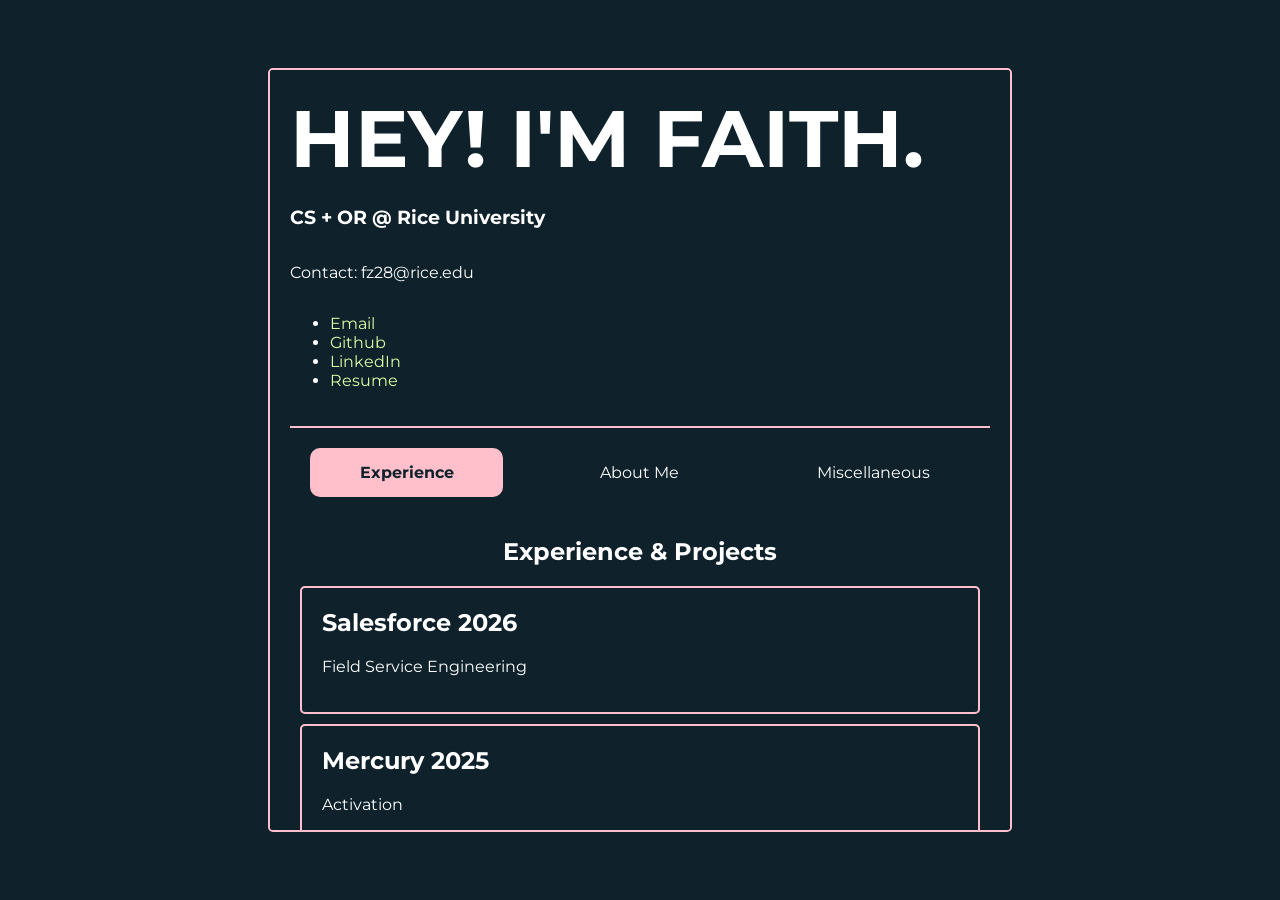
<file: index.html>
<!DOCTYPE html>
<html lang="en">
<head>
    <meta charset="UTF-8">
    <meta name="viewport" content="width=device-width, initial-scale=1.0">
   
   
   
    <title> FAITH ZHANG </title>
    <!-- <link rel="icon" href="myself2.png" type="image/x-icon"> -->

    <link href="https://fonts.googleapis.com/css2?family=Montserrat:wght@400;600&display=swap" rel="stylesheet">

    <style>
      body, html{
        font-family: 'Montserrat';
        background-color: rgb(15, 34, 44);
        color: white;
      }
            .box {
        font-family: 'Montserrat';
        background-color: rgb(15, 34, 44);
        color: white;
        width: 700px;
        max-height: 80vh; /* Allow box to grow but limit to 80% of the viewport height */
        padding: 20px;
        position: absolute;
        top: 50%;
        left: 50%;
        transform: translate(-50%, -50%);
        display: flex;
        flex-direction: column;
        justify-content: flex-start; /* Aligns the content at the top of the box */
        align-items: flex-start; /* Aligns the items to the left */

        border: 2px solid pink;
        border-radius: 5px;
        overflow-y: auto; /* Makes the box scrollable vertically when content exceeds the max-height */
      }

            /* Hide scrollbar in webkit browsers */
      .box::-webkit-scrollbar {
        width: 0;  /* Removes scrollbar width */
        height: 0; /* Removes horizontal scrollbar if present */
      }

        .links a, a {
        color: rgb(219, 255, 165);           
        text-decoration: none; /
        }

        /* .links {
            display: flex;
            flex-direction: row;
            justify-content: space-around;
            width: 90%;   
        } */

        .links a:hover {
        color: darkpink;     
        }



      /* Tabs Container */
      .tabs-container {
          max-width: 800px;
          margin: 0 auto;
          background-color: #fff;
          border-radius: 5px;
          border-color: white;

          box-shadow: 0 2px 5px rgba(0, 0, 0, 0.1);
      }

      /* Tab Navigation */
      .tab-box{
        /* background-color: red; */
        border-top: 2px solid pink;
        /* border-radius: 3px; */
        /* border-color: white; */
        padding-bottom: 20px;
        margin-top: 20px;
      }

      .tabs {
          display: flex;

          /* background-color: #ffffff; */
          /* border-top-left-radius: 5px; */
          border-top-right-radius: 5px;
          border-color: white;
          align-items: row;
          justify-content: space-evenly;
      }

      .tab-button {
          flex: 1;
          padding: 15px 20px; 
          margin: 20px;
          color: white;
          background-color: inherit;
          border: none;
          cursor: pointer;
          text-align: center;
          font-size: 16px;
          transition: background-color 0.3s;
          border-radius: 10px;
          font-family: 'Montserrat';
          box-sizing: border-box;

      }

      .tab-button:hover {
          background-color: pink;
      }

      .tab-button.active {
          background-color: pink;
          font-weight: bold;
          color: rgb(15, 34, 44);
      }

      /* Tab Content */
      .tab-content {
          padding: 20px;
          margin: 20px;
          font-family: 'Montserrat';

      }

      .tab-pane {
          display: none;
      }

      .tab-pane.active {
          display: block;
      }

      .timestamps{
        border: 2px solid pink;
        border-radius: 5px;
        padding-left: 20px;
        padding-right: 20px;
        padding-bottom: 20px;
        margin: 10px;


      }

      .alignment{
    display: flex;
    flex-direction: row; /* Align items in a horizontal row */
    justify-content: space-around; /* Distribute space around the items */
    align-items: center; /* Align items vertically in the center */


      }


      /* Media Queries for Responsive Design */
      @media (max-width: 768px) {
          .box {
              width: 90%; /* Makes the box width smaller on smaller screens */
              height: auto; /* Adjust height based on content */
              padding: 15px;
          }
          .tab-button {
              font-size: 14px; /* Smaller font size on small screens */
          }
      }

      @media (max-width: 480px) {
          .box {
              width: 95%; /* Even smaller box on very small screens */
              height: auto;
          }
          .tab-button {
              font-size: 12px; /* Even smaller font size */
              padding: 8px; /* Smaller padding for the buttons */
          }
      }
  </style>
</head>
<body>

    <div class= "alignment">
        <!-- <img src ="myself1.png" style="width:auto; height: 650px; "></img> -->


  <div class="box">
    <h1 style="font-size: 80px; text-align: center; margin: 0;">HEY! I'M FAITH.</h1>
    <h3> CS + OR @ Rice University </h3>
    <p>Contact: fz28@rice.edu</p>

  <ul class="links">
    <li><a href="mailto:fz28@rice.edu?subject=Subject%20Text&body=Body%20Content" target="_blank"> Email </a></li>
    <li><a href="https://github.com/faithz314" target="_blank"> Github </a></li>
    <li><a href="https://www.linkedin.com/in/faith-z/" target="_blank"> LinkedIn </a></li>
    <li>
        <a href="#" onclick="checkPassword()">Resume</a>
      </li>
      
      <script>
      function checkPassword() {
        const password = prompt("Enter password to access the resume:");
        if (password === "yourpassword123") { // <-- set your password here
          window.open("https://docs.google.com/document/d/1qAFKH9xY1YcQnftf5Cqhi8kXEbZ9gqMxJ4W7bwArMHc/export?format=pdf", "_blank");
        } else {
          alert("Incorrect password. Access denied.");
        }
      }
      </script>
      
  </ul>


  <div class= "tab-box">
    <div class="tabs">
        <button class="tab-button active" data-tab="tab1"> Experience </button>
        <button class="tab-button " data-tab="tab2"> About Me </button>
        <!-- <button class="tab-button" data-tab="tab3"> Design! </button> -->
        <button class="tab-button" data-tab="tab4"> Miscellaneous </button>
    </div>

    <div>
        <!-- Tab content panes -->
        <div class="tab-pane tab1 active">
            <h2 style="text-align: center;"> Experience & Projects </h2>
            <div class = "timestamps">
                <h2> Salesforce 2026 </a> </h2>
                <p> Field Service Engineering
            </div>
            <div class = "timestamps">
                <h2> 
                    <!-- <a href = "blog_posts/mercury.html" target = "_blank"> </a>  -->
                      Mercury 2025
                </h2>
                <p> Activation
            </div>
            <div class = "timestamps">
                <h2> 
                    <!-- <a href = "blog_posts/amazon.html" target = "_blank">   </a> -->
                        Amazon 2025 
                    </h2>
                <p> Code Review User Experience
            </div>
            <div class = "timestamps">
                <h2> <a href = "https://surf24-zzo2czsdh3rjcihc27hz9v.streamlit.app/" target = "_blank"> SURF 2024 </a> </h2>
                <p> A logistic regression machine learning model to predict the development of acute
                    kidney injury (AKI) 24-72 hours after heart surgery. 
                <a href ="https://github.com/faithz314/surf24" target="_blank"> Github here. </a></p>
            </div>
            <div class = "timestamps">
                <h2> <a href= "https://github.com/TeamSprout/sprout-app" target = "_blank"> Sprout</a> </h2> 
                <p> A mental health app based on positive psychology. </p>
            </div>

            <div class = "timestamps">
                <h2> <a href = "https://github.com/faithz314/DecisionLab" target="_blank"> When3Meet</a> </h2>
                <p> A better When2Meet with a stronger user interface and more 
                    optimal scheduling using mixed-integer linear programming.
                </p>
            </div>
            <div class = "timestamps">
                <h2> RiceApps </h2>
                <h4> <a href="https://github.com/rice-apps/thi-2" target="_blank"> Texas Hearing Institute </a></h4>
                <p> An app to track positive/negative behaviors among students at 
                    the Texas Hearing Institute!
                </p>
                <h4> <a href= "https://github.com/rice-apps/rdt-admin" target= "_blank">Rice Dance Theater Ticketing </a> </h4>
                <p> 
                    2 apps to help dancers manage attendence & ticket sales for Rice Dance Theater events.
                </p>
            </div>
            <div class = "timestamps">
                <h2> <a href = "https://wiess.rice.edu/" target="_blank"> Wiess College </a> </h2>
                <p> Wiess college @ Rice University website! I am webmaster.
                </p>
            </div>
        </div>


        <div class="tab-pane tab2">
            <div style="text-align: center;">
                <h2 > Helloooooo, my name is Faith Zhang! </h2>
                <img src="IMG_2390-FaithZhang1-ezgif.com-webp-to-jpg-converter.jpg" alt="Faith Zhang" style="margin: 20px auto; width: 200px; height: 200px; object-fit: cover; border-radius: 100px;">
            </div>    
                <p> Hello! I'm a student at Rice University
                studying Operations Research & Computer Science aiming to be
                a full-time software engineer post-grad. I almost became a violinist!</p>
                <div class = "timestamps">
                    <h2> Rice </h2>
                    <h4> 2023 -> 2027 </h4>
                    <ul>
                        <li> worked & researched at several places </li>
                        <li> discovered STEM </li>
                        <ul>
                            <li> built my first app! </li>
                            <li> conducted my first user survey! </li>
                            <li> survived data structures & algorithms... barely</li>
                        </ul>
                        <li> made lattes as a KOC @ Rice Coffeehouse </li>
                        <li> optimization problems @ Rice INFORMS </li>
                        <li> draw monthly chalkboard art @ Wiess residential college </li>
                        <li> served as an 2x O-Week co-advisor </li>
                        <li> dressed up for halloween for the first time in 7 years </li>
                        <li> picked up photography, ui/ux design, bouldering, & </li>
                        <li> flip flopped between impostor syndrome and a superiority complex, but on average, gave everything my best shot!</li>
                    </ul>
                </div>

                <div class = "timestamps">
                    <h2> Adolescence </h2>
                    <h4> 2019 -> 2023 </h4>
                    <ul>
                        <li> almost followed the professional violinist route </li>
                        <li> had an incredible time playing chamber music with the La Vida Quartet</li>
                        <li> won 3 gold & 2 silver bids to the national PF Debate Tournament of Champions </li>
                        <li> served as an art director for 3 separate literary magazines </li>
                        <li> maybe should've lived a little (?), but loved being involved </li>
                        <li> made some lifelong friendships </li>
                        <li> drew a lot of anime fan art </li>
                    </ul>
                </div>

                <div class = "timestamps">
                    <h2> Sentience -> 8th Grade </h2>
                    <h4> 2004 -> 2019 </h4>
                    <ul>
                        <li> generally unaware of the concept of locking in </li>
                        <li> moved from Arkansas -> Maryland @ age 8 </li>
                        <li> nigahiga & winx club season 2 episode 3 part 1 YouTube video enjoyer</li>
                    </ul>
                </div>
        </div>

        
        <!-- <div class="tab-pane tab3">
            <div style="text-align: center;">
            <h2> Did someone say UI/UX?! </h2>
        </div>
            <p> Although I spend a lot of time developing, I also love to design! I serve as an
            executive officer @ Rice Design, Rice University's one and only premier design club. 
            Because Rice doesn't have a strong support system for design resources, Rice Design provides
            workshops, coffee chats, portfolio reviews, and even a semester-long consulting program
            to help students interested in UI/UX (and design in general) receive the support they need.
            </p>
            <p>
            If you're interested in seeing my person design work, you can check out my entirely separate
            design portfolio <a href="https://faithzhang.framer.website/" target="_blank"> HERE! </a>
            </p>
        </div> -->

        <div class="tab-pane tab4">
            <div style="text-align: center;">
                <h2> nighttime thought spirals.. </h2>
            </div>
            <div class = "timestamps">
                <h2> other links </h2>
                <ul>
                    <li> <a href="https://faithzhang.framer.website/" target="_blank"> design portfolio </a> (back when I wanted to be a UI/UX designer)</li>
                </ul>
            </div>
            <div class = "timestamps">
                <h2> technical progression </a> </h2>
                <ul>
                    <li> 02.26- downloaded neovim finally lol & read up on some commands</li>
                </ul>
            </div>
            <div class = "timestamps">
                <h2>unfinished blogs </h2>
                <ul>
                <li> who are you without prestige? (05.01.25) </a> </li>
                <li> on the topic of being an imposter (12.27.25)  </li>
                </ul>
            </div>
        </div>
    </div>
  </div> 
  </div>

  
    <!-- <img src ="myself2.png" style="width:auto; height: 650px; "></img> -->




</div>

    <script>
        document.addEventListener('DOMContentLoaded', () => {
            const tabButtons = document.querySelectorAll('.tab-button');
            const tabPanes = document.querySelectorAll('.tab-pane');

            tabButtons.forEach(button => {
                button.addEventListener('click', () => {
                    // Remove the 'active' class from all tab buttons and content panes
                    tabButtons.forEach(btn => btn.classList.remove('active'));
                    tabPanes.forEach(pane => pane.classList.remove('active'));

                    // Add 'active' class to the clicked tab and the corresponding content pane
                    button.classList.add('active');
                    const targetTab = button.getAttribute('data-tab');
                    document.querySelector(`.${targetTab}`).classList.add('active');
                });
            });
        });
    </script>
</body>
</html>
</file>
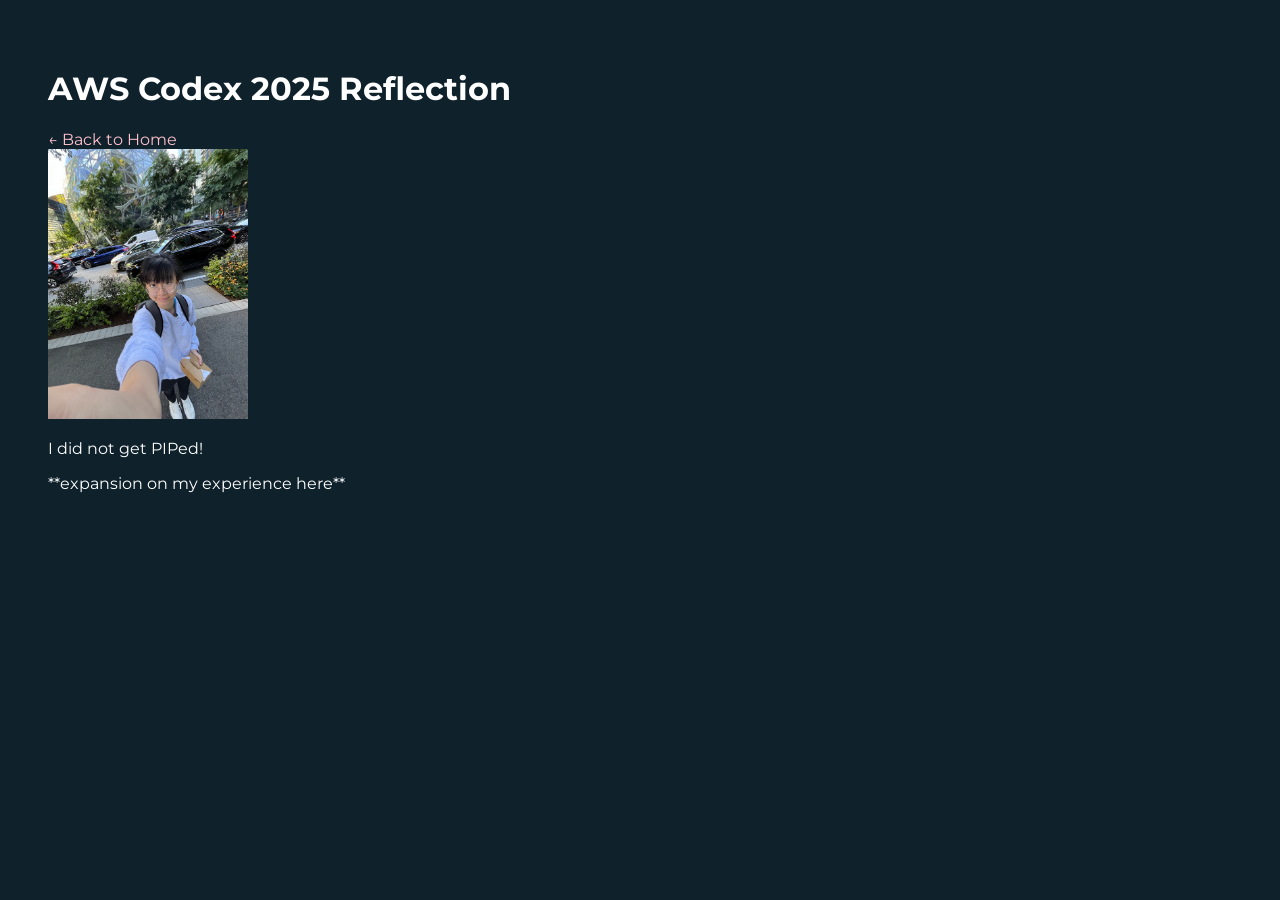
<file: amazon.html>
<!DOCTYPE html>
<html lang="en">
<head>
    <meta charset="UTF-8">
    <title>Reflection – AWS Codex 2025</title>
    <link href="https://fonts.googleapis.com/css2?family=Montserrat:wght@400;600&display=swap" rel="stylesheet">
    <style>
        body {
            font-family: 'Montserrat', sans-serif;
            background-color: rgb(15, 34, 44);
            color: white;
            padding: 40px;
        }

        a {
            color: pink;
            text-decoration: none;
        }

        a:hover {
            text-decoration: underline;
        }
    </style>
</head>
<body>
    <h1>AWS Codex 2025 Reflection</h1>
    <a href="index.html">← Back to Home</a>
    <div className = "padding-1-px">
    <img src= "amazon-spheres.png" width = 200px> 
    </div>
    <p>
       I did not get PIPed!
    </p>
    <p>
        **expansion on my experience here**
    </p>
    <p>
    </p>
</body>
</html>
</file>
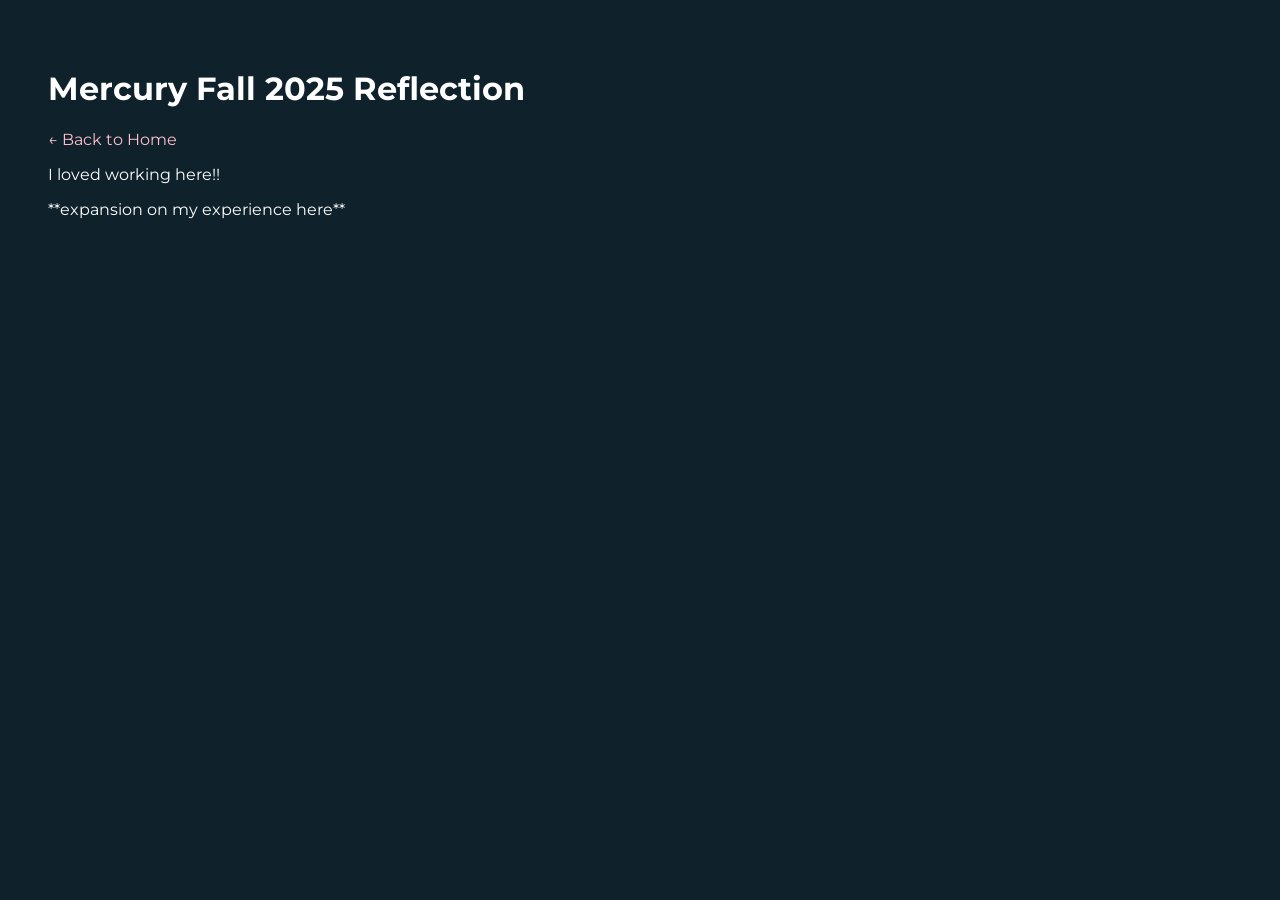
<file: mercury.html>
<!DOCTYPE html>
<html lang="en">
<head>
    <meta charset="UTF-8">
    <title>Reflection – AWS Codex 2025</title>
    <link href="https://fonts.googleapis.com/css2?family=Montserrat:wght@400;600&display=swap" rel="stylesheet">
    <style>
        body {
            font-family: 'Montserrat', sans-serif;
            background-color: rgb(15, 34, 44);
            color: white;
            padding: 40px;
        }

        a {
            color: pink;
            text-decoration: none;
        }

        a:hover {
            text-decoration: underline;
        }
    </style>
</head>
<body>
    <h1>Mercury Fall 2025 Reflection</h1>
    <a href="index.html">← Back to Home</a>
    <div className = "padding-1-px">
    </div>
    <p>
      I loved working here!!
    </p>
    <p>
        **expansion on my experience here**
    </p>
    <p>
    </p>
</body>
</html>
</file>
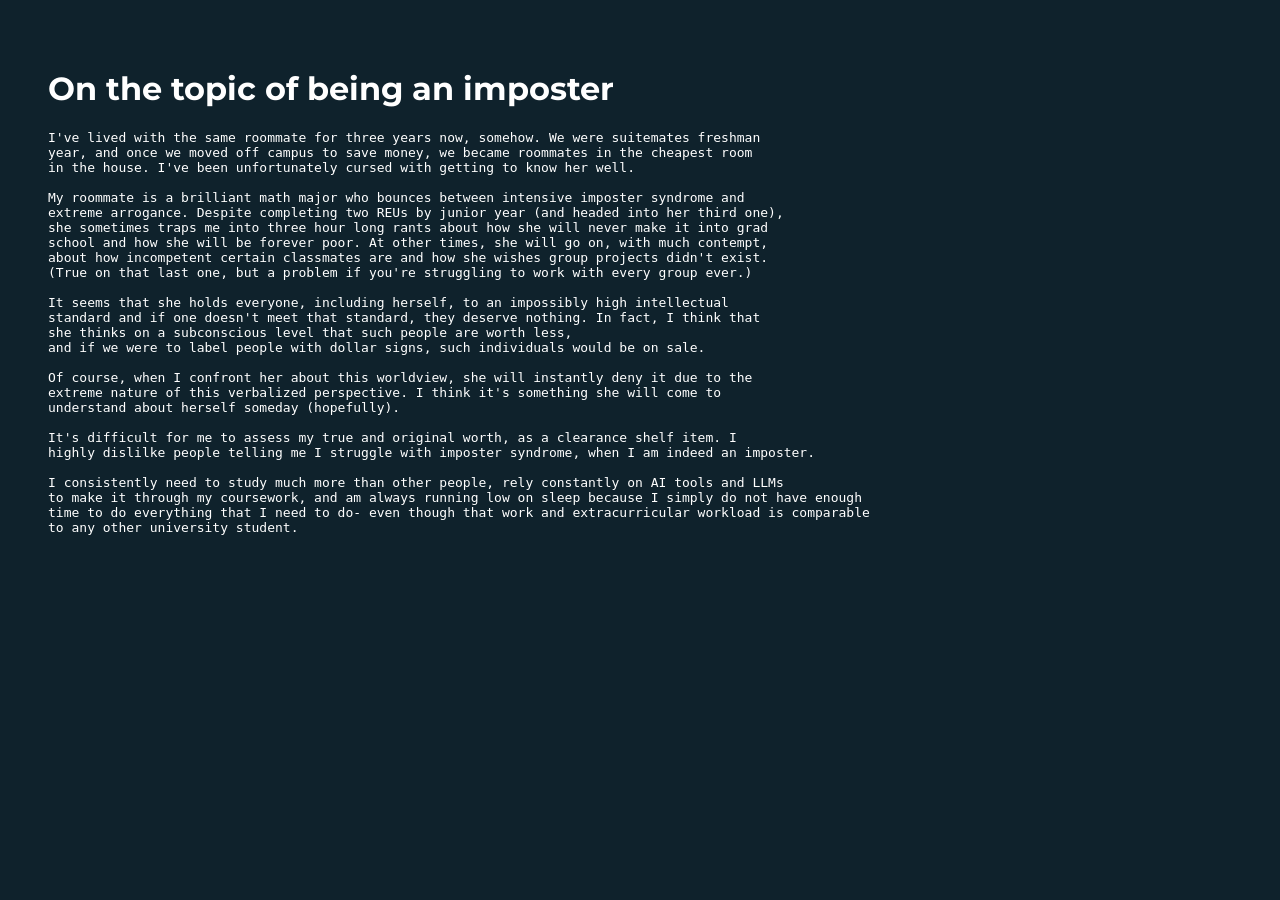
<file: blog_posts/dumber.html>
<!DOCTYPE html>
<html lang="en">
<head>
    <meta charset="UTF-8">
    <title>Reflection – AWS Codex 2025</title>
    <link href="https://fonts.googleapis.com/css2?family=Montserrat:wght@400;600&display=swap" rel="stylesheet">
    <style>
        body {
            font-family: 'Montserrat', sans-serif;
            background-color: rgb(15, 34, 44);
            color: white;
            padding: 40px;
        }

        a {
            color: pink;
            text-decoration: none;
        }

        a:hover {
            text-decoration: underline;
        }
    </style>
</head>
<body>
    <h1> On the topic of being an imposter</h1>
    <div className = "padding-1-px">
    </div>
    <pre>
I've lived with the same roommate for three years now, somehow. We were suitemates freshman
year, and once we moved off campus to save money, we became roommates in the cheapest room
in the house. I've been unfortunately cursed with getting to know her well.

My roommate is a brilliant math major who bounces between intensive imposter syndrome and
extreme arrogance. Despite completing two REUs by junior year (and headed into her third one),
she sometimes traps me into three hour long rants about how she will never make it into grad
school and how she will be forever poor. At other times, she will go on, with much contempt,
about how incompetent certain classmates are and how she wishes group projects didn't exist.
(True on that last one, but a problem if you're struggling to work with every group ever.)

It seems that she holds everyone, including herself, to an impossibly high intellectual 
standard and if one doesn't meet that standard, they deserve nothing. In fact, I think that
she thinks on a subconscious level that such people are worth less, 
and if we were to label people with dollar signs, such individuals would be on sale.

Of course, when I confront her about this worldview, she will instantly deny it due to the
extreme nature of this verbalized perspective. I think it's something she will come to
understand about herself someday (hopefully).

It's difficult for me to assess my true and original worth, as a clearance shelf item. I
highly dislilke people telling me I struggle with imposter syndrome, when I am indeed an imposter.

I consistently need to study much more than other people, rely constantly on AI tools and LLMs
to make it through my coursework, and am always running low on sleep because I simply do not have enough
time to do everything that I need to do- even though that work and extracurricular workload is comparable
to any other university student.
    </pre>

</body>
</html>
</file>
